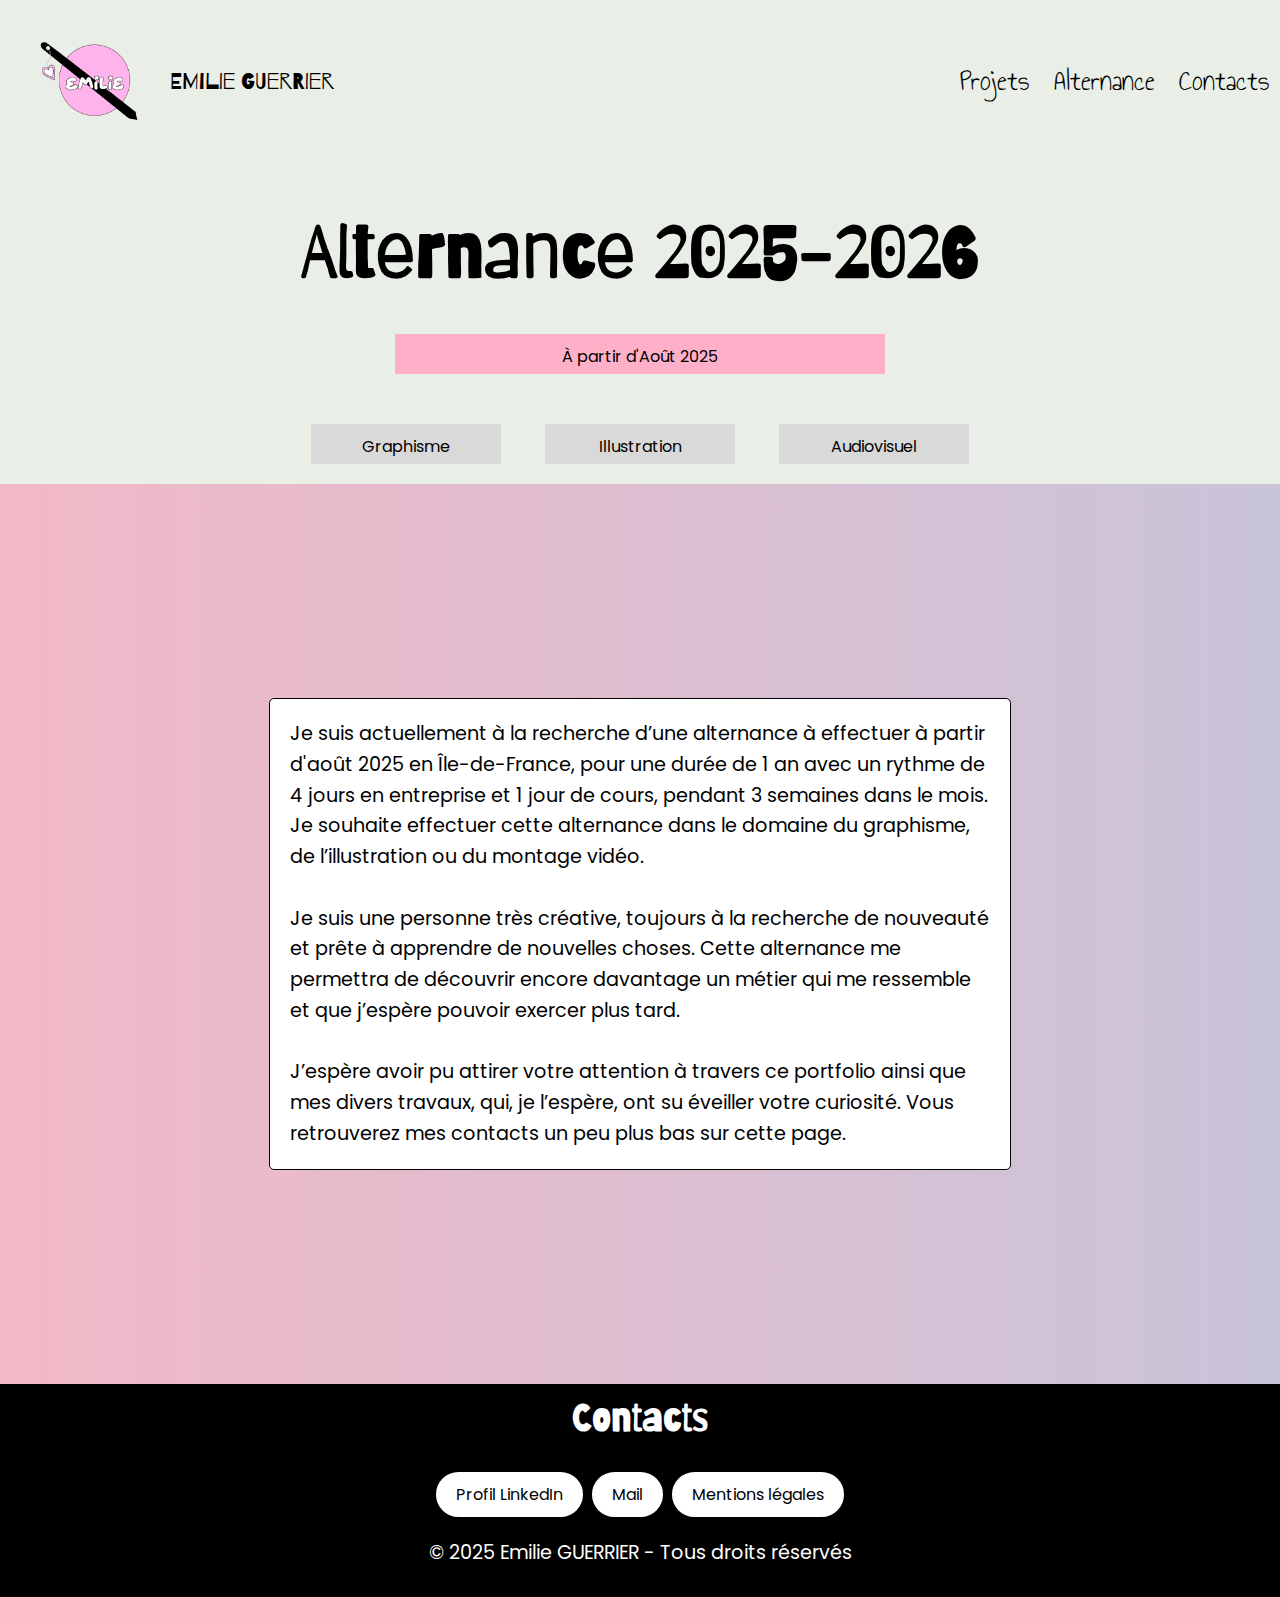
<file: stage_alternance.html>
<!DOCTYPE html>
<html lang="fr">
<head>
    <meta charset="UTF-8">
    <!-- Lien vers la feuille de styles CSS principale -->
    <link rel="stylesheet" href="portfolio.css">
    <!-- Préchargement des polices Google -->
    <link rel="preconnect" href="https://fonts.googleapis.com">
    <link rel="preconnect" href="https://fonts.gstatic.com" crossorigin>
    <link href="https://fonts.googleapis.com/css2?family=Annie+Use+Your+Telescope&family=Barriecito&family=Poppins:ital,wght@0,100;0,200;0,300;0,400;0,500;0,600;0,700;0,800;0,900;1,100;1,200;1,300;1,400;1,500;1,600;1,700;1,800;1,900&display=swap" rel="stylesheet">
    <!-- Favicon du site -->
    <link rel="icon" href="img/Logo.png" />
    <!-- Configuration pour un affichage responsive -->
    <meta name="viewport" content="width=device-width, initial-scale=1.0">
    <!-- Titre de la page -->
    <title>Emilie GUERRIER - Alternance</title>
</head>
<body>
    <header>
        <nav>
            <!-- Section gauche de la navigation avec le logo -->
            <div class="nav-left">
                <a href="index.html">
                    <img src="img/Logo.png" class="headpic" alt="Logo">
                </a>
                <p class="logotype">EMILIE GUERRIER</p>
            </div>
            <!-- Section droite de la navigation avec les liens -->
            <div class="nav-right">
                <ul class="principal">
                    <li><a href="#projets">Projets</a></li>
                    <li><a href="stage_alternance.html">Alternance</a></li>
                    <li><a href="#contacts">Contacts</a></li>
                </ul>
            </div>
        </nav>
    </header>

    <!-- Section d'annonce pour l'alternance -->
    <div class="stage">
        <h1 class="title2">Alternance 2025-2026</h1>
        <div class="box2">À partir d'Août 2025</div>
        <!-- Domaines d'intérêt pour le stage -->
        <div>
            <div class="box1">Graphisme</div>
            <div class="box1">Illustration</div>
            <div class="box1">Audiovisuel</div>
        </div>
    </div>
    
    <!-- Section de présentation et de recherche de stage -->
    <section class="recherche">
        <p class="moi2"> 
            Je suis actuellement à la recherche d’une alternance à effectuer à partir d'août 2025 en 
            Île-de-France, pour une durée de 1 an avec un rythme de 4 jours en entreprise et 1 jour de cours, pendant 3 semaines dans le mois. Je souhaite effectuer cette alternance dans le domaine du graphisme, de l’illustration ou du montage vidéo.
            <br><br>
            Je suis une personne très créative, toujours à la recherche de nouveauté et prête à apprendre de nouvelles choses.
            Cette alternance me permettra de découvrir encore davantage un métier qui me ressemble et que j’espère pouvoir exercer plus tard.
            <br><br>
            J’espère avoir pu attirer votre attention à travers ce portfolio ainsi que mes divers travaux, qui, je l’espère, ont su éveiller votre curiosité.
            Vous retrouverez mes contacts un peu plus bas sur cette page.
        </p>
    </section>

    <!-- Pied de page contenant les contacts -->
    <footer id="contacts">
        <h1 class="contactez">Contacts</h1>
        <a href="https://www.linkedin.com/in/emilie-guerrier-9b696a194/" class="btn">Profil LinkedIn</a>
        <a href="mailto:emilie.guerrier16@gmail.com" class="btn">Mail</a>
        <a href="#" class="btn" onclick="openMentionsPopup()">Mentions légales</a>
        <p class="foot">© 2025 Emilie GUERRIER - Tous droits réservés</p>
    </footer>

    <!-- Popup pour les mentions légales -->
    <div id="mentions-popup" class="popup">
        <div class="popup-content">
            <span class="close" onclick="closeMentionsPopup()">&times;</span>
            <h2>Mentions légales</h2>
            <p>
                Ce site est édité par Emilie Guerrier. <br>
                Images : Toutes les images ont été réalisées par mes soins. <br>
                Hébergement : Github. <br>
                Contact : <a href="mailto:emilie.guerrier16@gmail.com">emilie.guerrier16@gmail.com</a><br>
                Toute reproduction, totale ou partielle, des contenus présents sur ce site est interdite sans l'accord préalable de l'éditeur.
            </p>
        </div>
    </div>

    <!-- Script pour gérer l'ouverture/fermeture du popup -->
    <script>
        function openMentionsPopup() {
            const popup = document.getElementById("mentions-popup");
            popup.style.display = "flex";
        }

        function closeMentionsPopup() {
            const popup = document.getElementById("mentions-popup");
            popup.style.display = "none";
        }
    </script>
</body>
</html>
</file>
<file: portfolio.css>
body {
    background-color: #e9efe7;
    scroll-behavior: smooth;
    margin: 0; 
    padding: 0; 
}



.btn {
    display: inline-block; 
    padding: 10px 20px; 
    background-color: #ffffff; 
    color: rgb(0, 0, 0); 
    text-decoration: none; 
    border-radius: 25px;
    cursor: pointer;
    border: 2px solid black;
    font-size: 16px;
    font-family: 'Poppins', sans-serif;
    transition: background-color 0.3s;
}

.contactez {
    color: white;
    font-size: 2em;
    text-align: center; 
    margin: 0;
    margin-bottom: 30px; 
}



.headpic {
    width: 160px;
    height: 160px;
    float: left;
    object-fit: cover; 
    border-radius: 50%;
     margin: 0;
}


header nav {
    display: flex;
    justify-content: space-between;
    align-items: center; 
    padding: 0;
    margin: 0;
}

.nav-left {
    display: flex;
    align-items: center; 
    gap: 10px; 
}

.principal li {
    display: inline;
    margin: 0 10px;
}


.principal a {
    text-decoration: none;
    font-family: "Annie Use Your Telescope", cursive;
    color: #000000;
    font-size: 1.9em;
}


.principal a:hover {
    color: #af39bc;
}



section {
    display: flex;
    flex-direction: column;
    justify-content: center;
    align-items: center;
    height: 100vh;
    margin: 0;
}



h1 {
    font-family: "barriecito";
       font-size: 4.5em;
    color: #000000;
    text-align: left;
    margin-bottom: 10px;
    bottom: 20px; 
    animation: fadeIn 2s ease-in-out, glow 1.5s infinite alternate;
}

@keyframes fadeIn {
    from {
        opacity: 0;
        transform: translateY(-20px);
    }
    to {
        opacity: 1;
        transform: translateY(0);
    }
}

@keyframes glow {
    from {
        text-shadow: 0 0 5px #fff, 0 0 10px #fff;
    }
    to {
        text-shadow: 0 0 20px #ff69b4, 0 0 30px #ff69b4;
    }
}



.nav-right {
    display: flex;
    align-items: center;
    justify-content: flex-end; 
}

.logotype {
    font-family: "barriecito";
    font-size: 1.5em;
    margin: 0; 
    color: #000;
}

.accueil {
    display: flex; 
    flex-wrap: wrap; 
    gap: 10px; 
    align-items: center;
    justify-content: flex-start;
    margin: 0;
    padding: 0;
    padding: 10px;
    height: calc(100vh - 80px);
    box-sizing: border-box;
}

.ac {
    display: block;
    margin: 0 auto;
    width: 300px;
    animation: float 3s ease-in-out infinite;
  }
  
  @keyframes float {
    0%, 100% {
      transform: translateY(0);
    }
    50% {
      transform: translateY(-10px);
    }
  }



.text-content {
    text-align: left;
    justify-content: left;
    max-width: 20%;
}


.cv {
    display: inline-block;
    margin: 20px 10px; /* Ajoute un petit espace entre les boutons */
    padding: 10px 20px;
    border: 1px solid black;
    border-radius: 10px;
    text-align: center;
    background-color: #CB6EB5;
    text-decoration: none;
    color: black;
    font-weight: bold;
    font-size: 16px;
    font-family: 'Poppins', sans-serif;
    position: relative;
    cursor: pointer;
    bottom: 20px;
}

.cv:hover {
    background-color: #c9f7ff;
    transition: 0.3s;
}

.cv1 {
    display: inline-block;
    margin: 20px 10px;
    padding: 10px 20px;
    border: 1px solid black;
    border-radius: 10px;
    text-align: center;
    background-color: #c85fa0;
    text-decoration: none;
    color: black;
    font-weight: bold;
    font-size: 16px;
    font-family: 'Poppins', sans-serif;
    position: relative;
    cursor: pointer;
    bottom: 20px;
}

.cv1:hover {
    background-color: #c9f7ff;
    transition: 0.3s;
}

.biographie {
    background-color: #E3B1CE;
    display: flex;
    flex-direction: column;
    align-items: center;
    gap: 10px; 
}


.biographie .content {
    display: flex;
   
   
    justify-content: space-between; /* Espace entre les éléments */
   
    gap: 20px; /* Espace entre l'image et le texte */
}

.biographie .moi {
    max-width: 900px;
    font-family: 'Poppins', sans-serif;
    font-weight: 400;
    font-style: normal;
    align-items: left;
    justify-content: left;
    font-size: 0.9rem;
    text-align: center;
    padding: 10px;
    margin: 10px auto;
    font-size: 1rem;
    
}
.photo {
    width: 200px;
    height: 200px;
    justify-content: left;
    align-items: left;
    max-width: 900px;
    margin-left: 40px;
    height: auto;
  
}

.drawing {
    background-image: url("img/pro.jpg");
    background-size: cover; 
    background-repeat: no-repeat;
    background-attachment: fixed; 
    height: 100vh;
    display: flex; 
    align-items: center; 
    justify-content: center; 
    text-align: center; 
    padding: 20px; 
}


@media (max-width: 768px) {
    .drawing {
        background-size: contain; 
        background-attachment: scroll;
        height: auto; 
        padding: 40px 20px;
    }
}

.avis {
   background-color: #CD92B4;
    display: flex;
    flex-direction: column;
    align-items: center;
    gap: 20px; 
}

.title {
    font-family: "barriecito";
    font-size: 3.7em;
    margin-bottom: 5px;
        text-align: left; 
        margin-left: 0; 
        margin-top: 0; 
        padding-left: 0; 
        opacity: 0;
        transform: translateY(-20px);
        transition: opacity 0.8s ease, transform 0.8s ease;
    }


.port {
    color: #840E60;
    font-family: "Annie Use Your Telescope", cursive;
    margin: 5px;
    font-size: 4.5em;
    text-align: left;
    justify-content: flex-start;
    margin-RIGHT: 140px;
}


  .title.visible {
    opacity: 1;
    transform: translateY(0);
    
  }

.foot {
    font-family: "Poppins";
}

  .box.visible {
    opacity: 1;
    transform: scale(1);
  }


  
  @media (min-width: 768px) {
    .reviews-container {
      grid-template-columns: 1fr 1fr; 
    }
  }
  
  @media (min-width: 1024px) {
    .reviews-container {
      grid-template-columns: 1fr 1fr 1fr; 
    }
  }
  .review:hover {
    box-shadow: 0px 4px 15px rgba(251, 241, 100, 0.5);
    transition: box-shadow 0.3s ease-in-out;
  }
  

  

.box {
    background-color: #eaeaea;
    margin: 20px;
    padding: 10px;
    width: 170px;
    display: inline-block;
    text-align: center;
    height: 20px;
    font-size: 1em;
    font-family: "Poppins";
    opacity: 0;
    transform: scale(0.9);
    transition: opacity 0.5s ease-out, transform 0.5s ease-out;
}
.box1 {
    background-color: #D9D9D9;
    margin: 20px;
    padding: 10px;
    width: 170px;
    display: inline-block;
    text-align: center;
    height: 20px;
    font-size: 1em;
    font-family: "Poppins";
}


.box2 {
    background-color: #ffb0c9;
    margin: 20px;
    padding: 10px;
    width: 470px;
    display: inline-block;
    text-align: center;
    height: 20px;
    font-size: 1em;
    font-family: "Poppins";
}


.box3 {
    background-color: #D9D9D9;
    margin: 20px;
    padding: 10px;
    width: 190px;
    display: inline-block;
    text-align: center;
    height: 30px;
    font-size: 1em;
    font-family: "Poppins";
}


.recherche{
    background: linear-gradient(90deg, #F2B8C7 0%, #C9C4D9 100%);
}


footer {
    background-color: #000000;
    text-align: center;
    padding: 10px;
    font-family: "Poppins";
    font-size: 1.2em;
    color: #ffffff;
    justify-content: center;
}


.description {
    font-family: "Roboto", sans-serif;
    font-weight: 700;
    font-style: normal;
    text-align: center;
}


.mooi {
    font-family: "Roboto", sans-serif;
    font-weight: 500;
    font-style: normal;
}

.moi {
    font-family: 'Poppins', sans-serif;
    font-weight: 400;
    font-style: normal;
    text-align: left; 
    margin-left: 0; 
    margin-right: 0;
    margin-bottom: 20px; 
    line-height: 1.6; 
    max-width: 600px; 
    padding-left: 0; 
}


.moi2 {
    font-family: 'Poppins', sans-serif;
    font-weight: 400;
    font-style: normal;
    align-items: left;
    justify-content: left;
    margin: 20px auto; 
    max-width: 700px;
    padding: 20px;
    line-height: 1.6; 
    font-size: 1.2em;
    border: 1px solid black;
    border-radius: 5px;
    background-color: white;
}


.gradient {
    background: linear-gradient(90deg, #F2B8C7 0%, #C9C4D9 100%);
    text-align: center;
    width: 80%;
    max-width: 700px;
    margin: 0 auto;
    flex: 1;
    padding: 5;
    border: 1px solid black;
    border-radius: 5px;
}

@keyframes floating {
    0% {
        transform: translateY(0);
    }
    50% {
        transform: translateY(10px);
    }
    100% {
        transform: translateY(0);
    }
}


.images-container img {
    width: 200px;
    height: auto;
}

.images-container section {
    text-align: center;
    margin: 10px;
}


.images-container a {
    margin: 10px;
}

.projects-container {
    display: flex; 
    justify-content: flex-start; 
    align-items: flex-start;
    gap: 15px; 
    margin-left: 0;
    padding-left: 0;
}


.images-container {
    flex: 3;
    display: grid;
    grid-template-columns: repeat(3, 1fr); 
    gap: 10px; 
    max-width: 1200px; 
}

.gif-container {
    flex: 1;
    display: flex;
    justify-content: center; 
    align-items: center;
    margin-top: -150px;
}
.project-gif {
    max-width: 80%; 
    height: auto; 
    border-radius: 10px; 
}

.project-image {
    width: 100%;
    transition: transform 0.4s ease-in-out;
    cursor: pointer;
}

.project-image:hover {
    transform: scale(1.05) rotate(3deg);
}


@media (max-width: 768px) {
    .projects .images-container {
        grid-template-columns: repeat(2, 1fr); 
    }
    .project-image {
        width: 60%; 
    }
}


@media (max-width: 480px) {
    .projects .images-container {
        grid-template-columns: 1fr; 
    }
    .project-image {
        width: 80%; 
    }
}


.close {
    font-size: 24px; 
    font-weight: bold;
    color: black;
    cursor: pointer; 
    position: absolute; 
    top: 10px;
    right: 10px; 
    z-index: 1000; 
}


.close:hover {
    color: #af39bc;
}


.reviews-container {
    display: flex;
    flex-wrap: wrap;
    justify-content: center;
   
  }


  .review {
    width: 300px;
    border: 1px solid #ccc;
    border-radius: 8px;
    margin: 0 10px 20px;
  margin-bottom: 20px;
  padding: 30px;
   
  background-color: rgb(215, 215, 215);
  }
 
  .review-header {
    display: flex;
    align-items: center;
    margin-bottom: 20px;
  }
 
  .review-avatar {
    width: 40px;
    height: 40px;
    border-radius: 50%;
    margin-right: 10px;
     margin-top: 20px;
     margin-left: 10px;
  }
 
  .review-user {
    font-weight: bold;
    font-family:"Poppins";
    margin-right: 10px;
    color:black;
    margin-left: 10px;
  }
 
  .review-rating {
    font-size: 20px;
    color: #f8b739;
  }
 


  .review-content p {
    font-size: 0.8rem;
    line-height: 1.9;
   color: #000000;
  }


  .nom {
    display: block;
font-family: "Poppins";
    color: black;
    margin-bottom: 12px;
    text-align: center;
    font-size: 1.5em;
  }


  .nom1 {
    display: block;
font-family: "Poppins";
    color: rgb(255, 0, 0);
    margin-bottom: 12px;
    text-align: center;
    font-size: 1rem;
  }


  .opq{
    width: 700px;
    width: 700px;
 
  }


  .compé {
    max-width: 50%;
    height: auto;
 
    margin: 0 auto;
    margin-left: 25%;
}


.com {
       
        line-height: 1.3;
        font-size: 0.4;
        max-width: 900px;
        font-family:"Poppins";
        display: block;
        margin-bottom: 12px;
        text-align: center;


    }
    .center {
        display: flex;
        flex-direction: column;
        justify-content: center; 
        align-items: center;
        min-height: 50%; 
        margin: auto 0; 
        background-color: #CD92B4;
        padding: 10px; 
        text-align: center;
    }

.popup {
    display: none; 
    position: fixed;
    top: 0;
    left: 0;
    width: 100%;
    height: 100%;
    background-color: rgba(0, 0, 0, 0.8); 
    z-index: 1000; 
    justify-content: center;
    align-items: center;
}


.popup-content {
    background-color: #fff;
    padding: 20px;
    border-radius: 10px;
    max-width: 600px;
    width: 80%;
    text-align: center;
    position: relative;
    max-height: 80vh;
    overflow-y: auto; 
}


.popup-content img {
    max-width: 100%; 
    height: auto;
    border-radius: 8px;
    margin-bottom: 20px;
    max-height: 300px; 
}


.popup-content h2 {
    font-family: "barriecito", sans-serif;
    font-size: 24px;
    color: #333;
    margin-bottom: 20px;
}


.popup-content a {
    font-family: "Roboto", sans-serif;
    font-size: 16px;
    color: #af39bc;
    text-decoration: none;
    font-weight: bold;
}


.popup-content a:hover {
    color: #840e60; 
}


.competences1{
    background: linear-gradient(180deg, #EFEFE7 0%, #FFD0E4 100%);
    display: flex;
    flex-direction: column;
    align-items: center;
    gap: 10px;
}
.competences p,
.competences div {
    margin: 0;
    padding: 0;
}


.competences{
    margin-top: 20px;
    padding-top: 20px;
    position: relative;
    gap: 20px;
   
}

.popup-content p {
    margin: 10px 0;
    font-size: 16px;
    color: black; 
    font-family: 'Poppins', sans-serif;
    text-align: left;
}

.stage {
  
    display: flex;
    flex-direction: column;
    align-items: center;
    gap: 10px; 
}


.scroll-button {
    position: absolute;
    bottom: -30px; 
    left: 50%;
    transform: translateX(-50%);
    padding: 10px 20px;
    font-size: 16px;
    font-family: 'Poppins', sans-serif;
    color: black;
    background-color: transparent;
    border: 2px solid black;
    border-radius: 25px;
    cursor: pointer;
    transition: all 0.3s ease;
    
}


.scroll-button:hover {
    background-color: black;
    color: white;
    cursor: pointer;
}


@media (max-width: 768px) {
 
    body {
        padding: 10px; 
    }

    header nav {
        flex-direction: column;
        align-items: flex-start; 
    }

    .nav-left, .nav-right {
        flex-direction: column;
        gap: 5px;
    }

    .principal li {
        display: block;
        margin: 5px 0; 
    }

    .principal a {
        font-size: 1.5em; 
    }

    section {
        height: auto; 
        padding: 20px; 
    }

    h1 {
        font-size: 2.5em; 
        text-align: center;
    }

    .text-content {
        max-width: 90%; 
        margin: 0 auto; 
    }

    
    .headpic {
        width: 100px;
        height: 100px;
    }

    .photo, .ac {
        width: 100%;
        height: auto;
        margin: 0 auto; 
    }

    
    .btn, .cv .cv1{
        padding: 10px;
        font-size: 14px;
        width: 100%;
    }
    .button-container {
        flex-direction: column;
        gap: 10px;
    }
    
    .biographie .content {
        flex-direction: column;
        align-items: center;
    }
    
    .biographie img {
        width: 80%;
        height: auto;
        margin-bottom: 20px;
    }
    
    .moi, .moi2 {
        padding: 10px;
        font-size: 1em;
    }
    
    .reviews-container {
        flex-direction: column;
        gap: 20px;
    }
    .btn-container {
        text-align: center;
    }
    
    .btn-container .cv .cv1{
        width: auto; 
        display: inline-block; 
    }

    .review {
        width: 90%;
        margin: 0 auto;
    }
    
    .projects .images-container {
        grid-template-columns: 1fr;
        gap: 20px;
    }
    
    .project-image {
        width: 90%;
        margin: 0 auto;
    }
    
    footer {
        font-size: 0.9em;
        padding: 20px;
    }
    
    .popup-content {
        width: 90%;
        max-height: 80vh;
    }
    
    .popup-content img {
        max-height: 200px;
    }
    
    @media (max-width: 768px) {
        section.accueil {
            display: flex;
            flex-direction: column;
            align-items: center;
            justify-content: center;
            padding: 20px;
            text-align: center;
            height: auto;
        }
    
        section.accueil h1 {
            font-size: 2.2em;
            margin-bottom: 15px;
        }
    
        section.accueil .headpic {
            width: 120px;
            height: 120px;
            margin-bottom: 15px;
        }
    
        section.accueil .text-content {
            font-size: 1.2em;
            line-height: 1.5;
            max-width: 90%;
            margin-bottom: 20px;
        }
    
        section.accueil .button-container {
            display: flex;
            flex-direction: column;
            gap: 10px;
            width: 100%;
        }
    
        section.accueil .btn, section.accueil .cv .cv1 {
            padding: 12px 15px;
            font-size: 1em;
            width: 90%;
            margin: 0 auto;
            text-align: center;
            border-radius: 5px;
        }
    }
}

.legal-popup {
    display: none;
    position: fixed;
    top: 0;
    left: 0;
    width: 100%;
    height: 100%;
    background-color: rgba(0, 0, 0, 0.8);
    justify-content: center;
    align-items: center;
    z-index: 9999;
}

.legal-popup-content {
    background: #fff;
    padding: 20px;
    border-radius: 10px;
    max-width: 600px;
    width: 90%;
    text-align: left;
    font-family: 'Poppins', sans-serif;
    box-shadow: 0 5px 15px rgba(0, 0, 0, 0.3);
}

.legal-popup .close-legal {
    position: absolute;
    top: 10px;
    right: 20px;
    font-size: 24px;
    cursor: pointer;
}

.legal-popup h2 {
    margin-top: 0;
    font-size: 1.8rem;
    color: #333;
}

.legal-popup p {
    font-size: 1rem;
    color: #666;
    line-height: 1.6;
}
</file>
